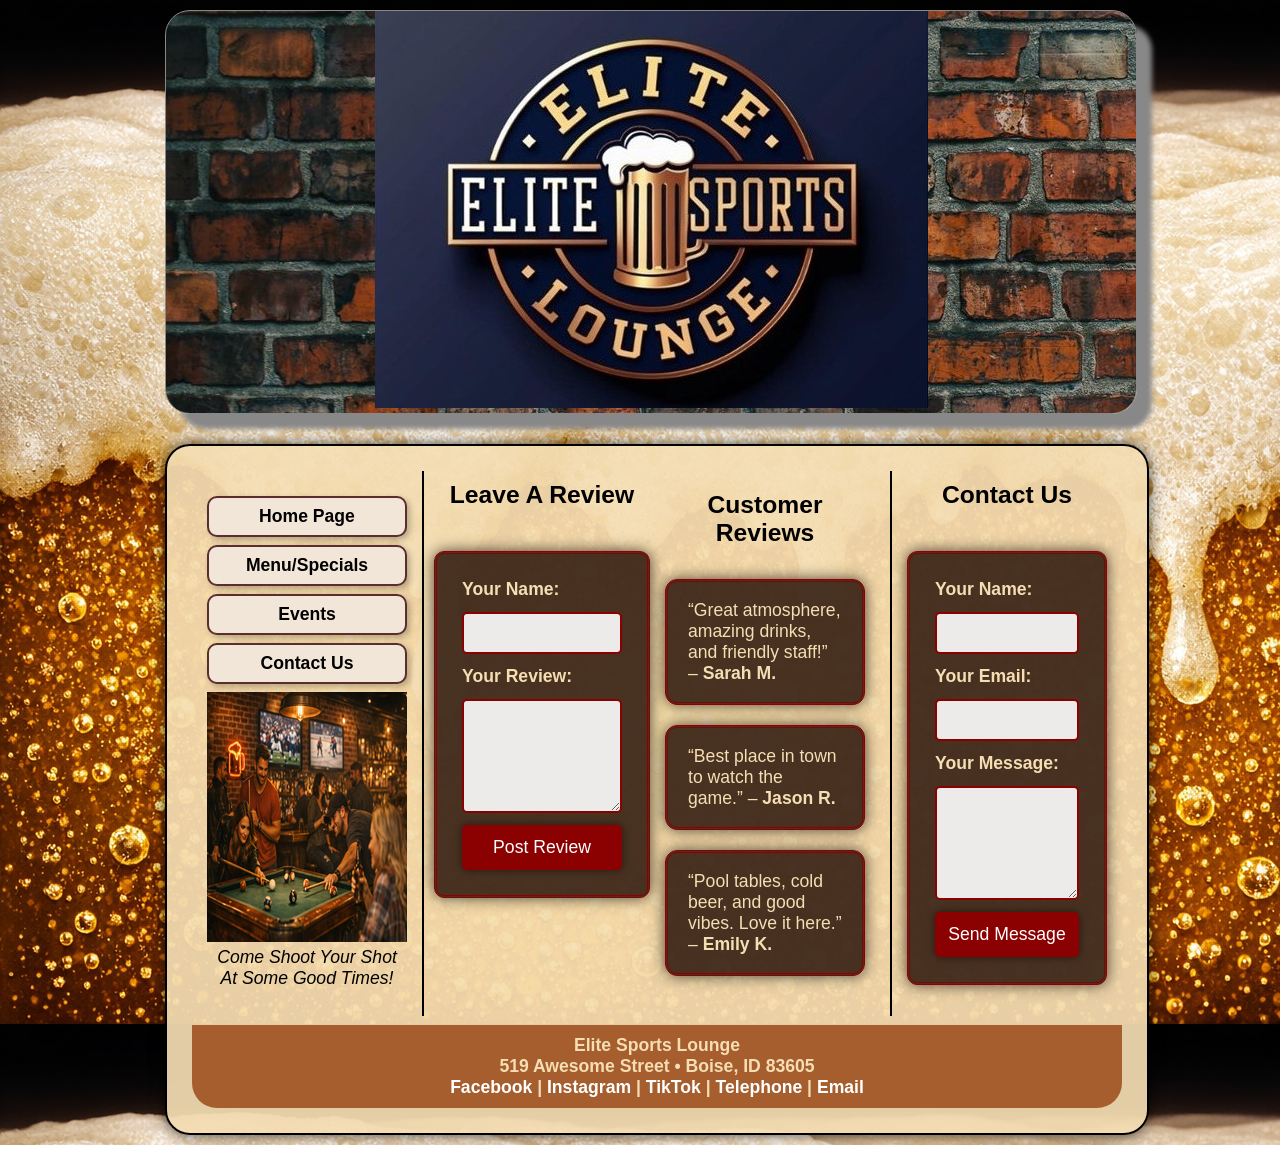
<file: contactus.html>
<!DOCTYPE html>
<html lang="en">
  <head>
	<!-- 
		Final Project CMIS 410
		Author: Heather Floyd
		Date: April 6, 2026
		
		These web pages are for educational purposes only, all content should be considered fictional. 
	
	-->

<meta http-equiv = "Content-Type" content = "text/html; charset=utf-8" />
<title>Elite Sports Lounge</title>
   <link href="css/styles.css" rel="stylesheet" />


</head>

<body>

<div id = "container"> 

<header> 

<a href="index.html"><img src="images/HF_logo.jpg" alt="Elite Sports Lounge Logo"/></a>

</header> 

<div id="wrapper" class="page-panel">

		 
<nav> 
	<ul>
	  <li><a href = "index.html">Home Page</a></li>
	  <li><a href = "menuspecials.html">Menu/Specials</a></li>
	  <li><a href = "events.html">Events</a></li>
	  <li><a href = "contactus.html">Contact Us</a></li>
	</ul>
	
  <img src = "images/people2.png" alt = "Group of People Playing Pool" />
	<figcaption>
    Come Shoot Your Shot<br />
	At Some Good Times!
  </figcaption> 
</nav>
 	 
<article id = "main"> 

<aside>
 
<h2>Customer Reviews</h2>

 <div class="review-item">
        “Great atmosphere, amazing drinks, and friendly staff!” – <strong>Sarah M.</strong>
    </div>

    <div class="review-item">
        “Best place in town to watch the game.” – <strong>Jason R.</strong>
    </div>

    <div class="review-item">
        “Pool tables, cold beer, and good vibes. Love it here.” – <strong>Emily K.</strong>
    </div>

    <div id="reviews-list"></div>

</aside>   

<h2>Leave A Review</h2>

<form class="contact-form">
    <label for="name">Your Name:</label>
    <input type="text" id="name" name="name" required>

    <label for="message">Your Review:</label>
    <textarea id="message" name="message" rows="5" required></textarea>

    <button type="submit">Post Review</button>
</form>

</article> <!-- end main -->

<aside>
 
<h2>Contact Us</h2>

<form class="contact-form">
    <label for="name">Your Name:</label>
    <input type="text" id="name" name="name" required>

    <label for="email">Your Email:</label>
    <input type="email" id="email" name="email" required>

    <label for="message">Your Message:</label>
    <textarea id="message" name="message" rows="5" required></textarea>

    <button type="submit">Send Message</button>
</form>

</aside>   

<footer> 

	<p>Elite Sports Lounge<br />
	519 Awesome Street &bull; Boise, ID 83605<br />
	<a href = "https://facebook.com" target="_blank">Facebook</a> | <a href = "https://instagram.com" target="_blank">Instagram</a> | <a href = "https://TikTok.com" target="_blank">TikTok</a> | <a href = "tel:+17014419961">Telephone</a> | <a href = "mailto:ContactMePlease@gmail.com">Email</a></p>

</footer>  

</div> <!-- end wrapper --> 
</div> <!-- end container -->

</body>
</html>
</file>
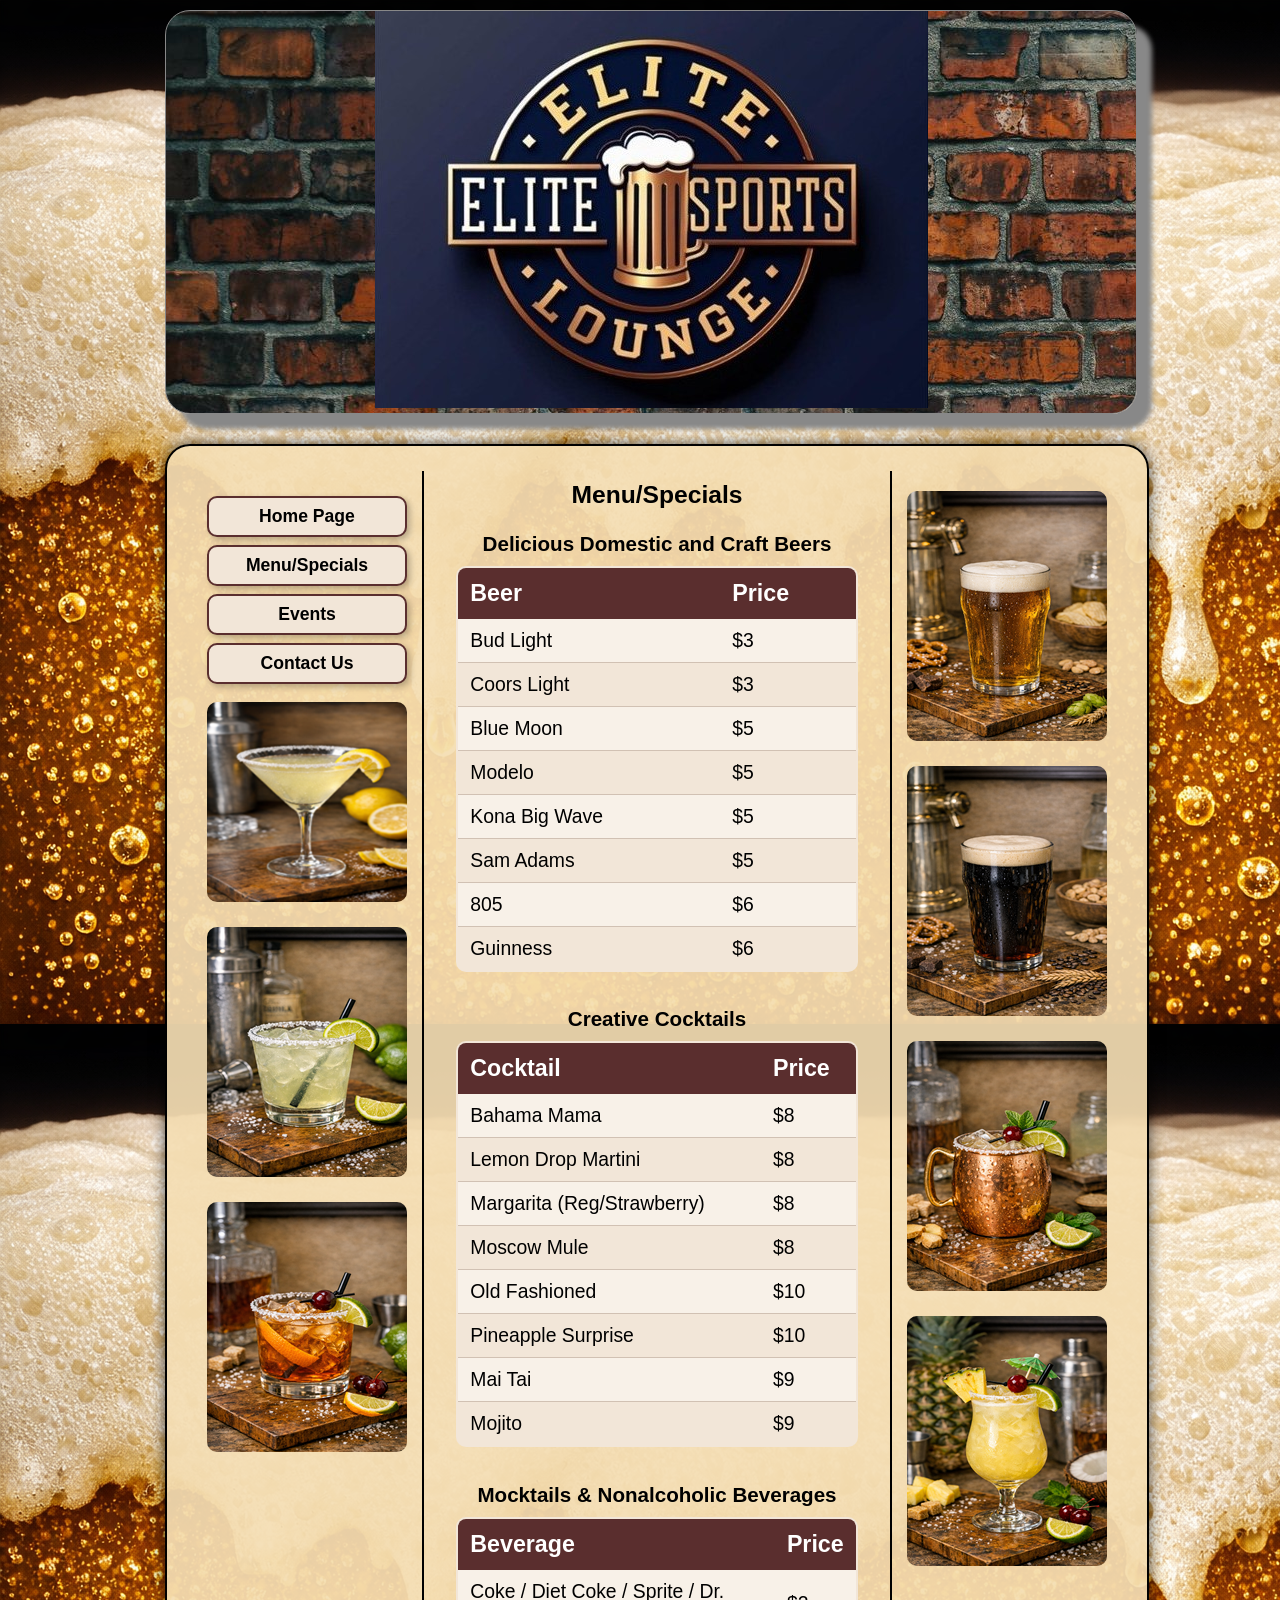
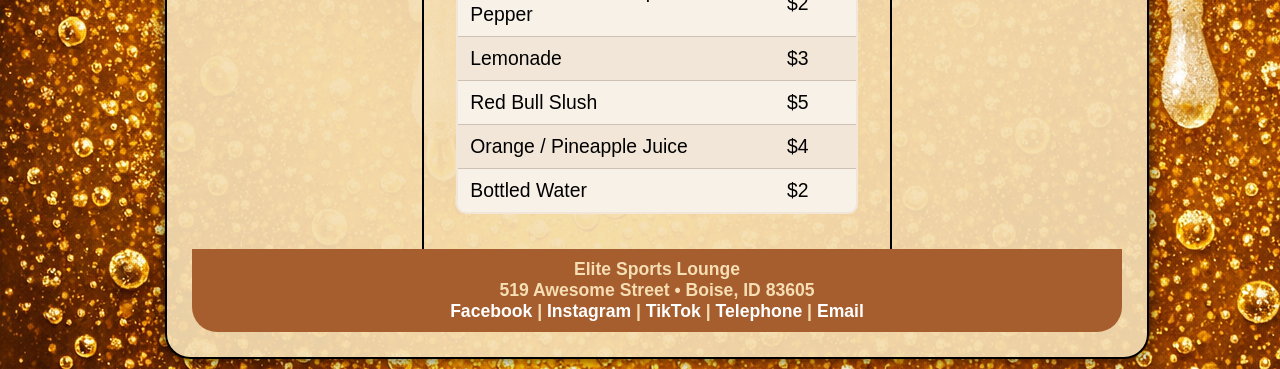
<file: menuspecials.html>
<!DOCTYPE html>
<html lang="en">
  <head>
	<!-- 
		Final Project CMIS 410
		Author: Heather Floyd
		Date: April 6, 2026
		
		These web pages are for educational purposes only, all content should be considered fictional. 
	
	-->

<meta http-equiv = "Content-Type" content = "text/html; charset=utf-8" />
<title>Elite Sports Lounge</title>
   <link href="css/styles.css" rel="stylesheet" />


</head>

<body>

<div id = "container"> 

<header> 

<a href="index.html"><img src="images/HF_logo.jpg" alt="Elite Sports Lounge Logo"/></a>

</header> 

<div id="wrapper" class="page-panel">

		 
<nav> 
	<ul>
	  <li><a href = "index.html">Home Page</a></li>
	  <li><a href = "menuspecials.html">Menu/Specials</a></li>
	  <li><a href = "events.html">Events</a></li>
	  <li><a href = "contactus.html">Contact Us</a></li>
	</ul>
	
	<img src="images/lemondropmartini.png" alt="Lemon Drop Martini" class="navimg">
	<img src="images/margarita.png" alt="Margarita" class="navimg">
	<img src="images/oldfashioned.png" alt="Old Fashioned" class="navimg">
	
</nav> 
	 
<article id = "main"> 

<h2>Menu/Specials</h2>
	
<h3>Delicious Domestic and Craft Beers</h3>
<table class="menutable">
  <tr>
    <th>Beer</th>
    <th>Price</th>
  </tr>
  <tr><td>Bud Light</td><td>$3</td></tr>
  <tr><td>Coors Light</td><td>$3</td></tr>
  <tr><td>Blue Moon</td><td>$5</td></tr>
  <tr><td>Modelo</td><td>$5</td></tr>
  <tr><td>Kona Big Wave</td><td>$5</td></tr>
  <tr><td>Sam Adams</td><td>$5</td></tr>
  <tr><td>805</td><td>$6</td></tr>
  <tr><td>Guinness</td><td>$6</td></tr>
</table>


<h3>Creative Cocktails</h3>
<table class="menutable">
  <tr>
    <th>Cocktail</th>
    <th>Price</th>
  </tr>
  <tr><td>Bahama Mama</td><td>$8</td></tr>
  <tr><td>Lemon Drop Martini</td><td>$8</td></tr>
  <tr><td>Margarita (Reg/Strawberry)</td><td>$8</td></tr>
  <tr><td>Moscow Mule</td><td>$8</td></tr>
  <tr><td>Old Fashioned</td><td>$10</td></tr>
  <tr><td>Pineapple Surprise</td><td>$10</td></tr>
  <tr><td>Mai Tai</td><td>$9</td></tr>
  <tr><td>Mojito</td><td>$9</td></tr>
</table>


<h3>Mocktails & Nonalcoholic Beverages</h3>
<table class="menutable">
  <tr>
    <th>Beverage</th>
    <th>Price</th>
  </tr>
  <tr><td>Coke / Diet Coke / Sprite / Dr. Pepper</td><td>$2</td></tr>
  <tr><td>Lemonade</td><td>$3</td></tr>
  <tr><td>Red Bull Slush</td><td>$5</td></tr>
  <tr><td>Orange / Pineapple Juice</td><td>$4</td></tr>
  <tr><td>Bottled Water</td><td>$2</td></tr>
</table>


</article> <!-- end main -->

<aside> 
	<img src="images/lightbeer.png" alt="Light Beer Pint Glass" class="asideimg">
	<img src="images/darkbeer.png" alt="Dark Beer Pint Glass" class="asideimg">
	<img src="images/moscowmule.png" alt="Moscow Mule" class="asideimg">
	<img src="images/pineappledrink.png" alt="Pineapple Drink" class="asideimg">
</aside>   

<footer> 

	<p>Elite Sports Lounge<br />
	519 Awesome Street &bull; Boise, ID 83605<br />
	<a href = "https://facebook.com" target="_blank">Facebook</a> | <a href = "https://instagram.com" target="_blank">Instagram</a> | <a href = "https://TikTok.com" target="_blank">TikTok</a> | <a href = "tel:+17014419961">Telephone</a> | <a href = "mailto:ContactMePlease@gmail.com">Email</a></p>

</footer>  

</div> <!-- end wrapper --> 
</div> <!-- end container -->

</body>
</html>
</file>
<file: css/styles.css>
@charset "utf-8";
/*
   sample start file for final project - educational use only
   
   Author:  Heather Floyd 
   Date: April 6, 2026    
   
  

*/

* {
    margin: 0; 
    padding: 0;
}

body {
    font-size: 1.1em;
    font-family: Arial, Helvetica, sans-serif;
	background-image: url("beerbackground2.png");
}

#container {
    width: 950px;
    border-width: 1px;
    margin: 0 auto;
    background-color: url("beerbackground2.png");
}


header {
    width: 970px;	/* reduced by 20px to accommodate shadow */
    margin-bottom: 30px;
    margin-top: 10px;
    text-align: center;
    border: 1px solid #888888;
    box-shadow: 15px 15px 5px 0 #888888;
    border-radius: 25px; 
	background-image: url("brickwall.jpg");
}

nav {
    width: 200px;
    margin: 0 5px 0 5px; 
    padding: 25px 10px 0 10px;
    float: left;
    text-align: center;
}

nav ul {
    font-weight: bold;
    list-style: none;
}

nav ul li a {
    padding: 8px;
    color: black;
    text-decoration: none;
    display: block;
    background-color: #f2e6d8; /* warm beige */
    border: 2px solid #5a2e2e; /* brick red border */
    border-radius: 10px;
    margin-bottom: 8px;
    font-weight: bold;
    box-shadow: 3px 3px 6px rgba(0,0,0,0.25); /* soft shadow */
}

/* Hover effect */
nav ul li a:hover {
    background-color: #ffe9c6; /* warm amber highlight */
    color: #5a2e2e; /* brick text */
    transform: scale(1.03);
    transition: 0.2s ease-in-out;
}


nav img.navimg {
	width: 100%;
	border-radius: 10px;
	margin: 10px 0;
	
}

#main {
    width: 446px;
    padding: 10px;
    float: left;
    color: black;
    border-left: 2px solid;
    border-right: 2px solid;    
}

#main ul {
	list-style-type: none;
	padding: 0;
}

#main ul li {
	text-align: center;
	margin: 5px 0;
}

#main p {
    text-indent: 1.5em;
}

figure{
    padding-top: 10px;
    text-align: center;
}

figcaption {
    font-style: italic;
}

aside {
    width: 200px;
    margin: 0 5px 0 5px;
    padding: 10px;
    float: right;	
}

aside img.asideimg {
	width: 100%;
	border-radius: 10px;
	margin: 10px 0;
}

aside p {
    font-style: italic;
    font-size: 0.9em;
}

h2 {
    font-size: 1.4em;
    text-align: center;
    padding-bottom: 0.5em;
}

h3 {
    text-align: center;
    padding-bottom: 0.5em;
    padding-top: 0.5em;
}

footer {
    width: 910px;
    margin: 0;
    padding: 10px;
    background-color: #A65E2E;
    clear: both;
    color: wheat;
    font-weight: bold;
    text-align: center;
	border-bottom-left-radius: 25px;
	border-bottom-right-radius: 25px;
}

#wrapper {
    width: 930px;
    margin-bottom: 10px;
    border: 2px solid;
    border-radius: 25px;
}/* navigation for footer */

footer a:link {
    color: white;
    text-decoration: none;
}

footer a:visited {
    color: navy;
    background-color: grey;
    text-decoration: none;
}

footer a:hover {
    text-decoration: underline;
}

/* ===== MENU TABLE STYLES (Brick Wall Theme) ===== */
.menutable {
  width: 90%;
  margin: 0 auto 25px auto;
  border-collapse: collapse;
  font-size: 1.1em;
  background-color: #f2e6d8;
  border: 2px solid #5a2e2e;
  border-radius: 10px;
  overflow: hidden;
}

.menutable th {
  background-color: #5a2e2e;
  color: white;
  padding: 12px;
  text-align: left;
  font-size: 1.2em;
}

.menutable td {
  padding: 10px 12px;
  border-bottom: 1px solid #d1c1b3;
}

.menutable tr:nth-child(even) {
  background-color: #f8f1e8;
}

/* ===== HOVER EFFECT ===== */
.menutable tr:hover {
  background-color: #ffe9c6;
  cursor: pointer;
}

/* ===== EVENTS PAGE STYLES ===== */

/* ===== MATCHED WEEKLY CALENDAR STYLE ===== */

.week-calendar {
  display: grid;
  grid-template-columns: repeat(2, 1fr);
  gap: 20px;
  width: 90%;
  margin: 0 auto 25px auto;
}

.day {
  background-color: #f2e6d8; /* warm beige like menu tables */
  border: 3px double #5a2e2e; /* brick red double border */
  border-radius: 15px;
  padding: 18px;
  box-shadow: 6px 6px 12px rgba(0,0,0,0.3); /* same shadow style */
  position: relative;
  transition: 0.25s ease-in-out;
}

.day::after {
  content: "";
  position: absolute;
  inset: 0;
  border-radius: 15px;
  box-shadow: inset 0 0 12px rgba(90,46,46,0.4); /* inner glow like menu */
  pointer-events: none;
}

.day h3 {
  color: #5a2e2e; /* brick red */
  margin-bottom: 10px;
  text-align: center;
  font-size: 1.3em;
  text-shadow: 1px 1px 1px #ffffff;
}

.day p {
  margin: 6px 0;
  color: #3b1f1f;
  text-align: center;
  font-weight: bold;
  font-size: 1.05em;
}

/* Hover effect */
.day:hover {
  background-color: #ffe9c6; /* warm amber highlight */
  transform: scale(1.03);
  cursor: pointer;
}

/* Icons */
.day p.pool::before {
  content: "🎱 ";
}

.day p.darts::before {
  content: "🎯 ";
}

.day p.tourney::before {
  content: "🏆 ";
}

#loungehours {
    background-image: url('images/brickwallheader.png'); /* same brick as header */
    background-size: cover;
    background-repeat: no-repeat;
    padding: 20px;
    border: 2px double #5a2e2e; /* brick red border */
    border-radius: 15px;
    color: black;
    box-shadow: 6px 6px 12px rgba(0,0,0,0.3);
    margin: 0 auto;
    width: 85%;
	text-align: center;
}

.contact-form {
    display: flex;
    flex-direction: column;
    gap: 12px;
    background-color: rgba(43, 21, 10, 0.85); /* warm brick overlay */
    padding: 25px;
    border: 3px double #8b0000; /* brick-red double border */
    border-radius: 10px;
    box-shadow: 0 0 15px rgba(0,0,0,0.7);
    max-width: 600px;
    margin: 30px auto;
    color: #f5deb3; /* warm beige text */
    font-family: 'Segoe UI', sans-serif;
}

.contact-form label {
    font-weight: bold;
    color: #f5deb3;
}

.contact-form input,
.contact-form textarea {
    padding: 10px;
    border: 2px solid #8b0000;
    border-radius: 5px;
    background-color: rgba(255, 255, 255, 0.9);
    font-size: 1rem;
}

.contact-form button {
    background-color: #8b0000;
    color: #fff;
    padding: 12px;
    border: none;
    border-radius: 5px;
    font-size: 1.1rem;
    cursor: pointer;
    box-shadow: 0 0 8px rgba(0,0,0,0.5);
    transition: background-color 0.3s ease, transform 0.2s ease;
}

.contact-form button:hover {
    background-color: #b30000;
    transform: scale(1.05);
}

.reviews-panel {
    background-color: white;
    border: 3px double #8b0000; /* brick-red border */
    border-radius: 10px;
    padding: 30px;
    margin: 30px auto;
    max-width: 800px;
    box-shadow: 0 0 15px rgba(0,0,0,0.7);
}

.review {
    margin-bottom: 40px;
}

.review-text {
    font-size: 1.1rem;
    color: #2b150a; /* dark warm brown */
    font-style: italic;
}

.review-author {
    text-align: right;
    font-weight: bold;
    color: #8b0000;
}

.page-panel {
    background-color: rgba(245, 222, 179, 0.92); /* cream beige */
    border: 3px double #8b0000;
    border-radius: 12px;
    padding: 25px;
    margin: 20px auto;
    max-width: 1000px; /* matches your header width visually */
    box-shadow: 0 0 15px rgba(0,0,0,0.7);
}

.reviews-section {
    text-align: center;
    margin-bottom: 40px;
}

.review-item {
    background: rgba(43, 21, 10, 0.85); /* deep bar brown */
    border: 3px double #8b0000;         /* brick red border */
    border-radius: 12px;
    padding: 18px 20px;
    margin: 20px auto;
    max-width: 700px;
    color: #f5deb3;                     /* warm wheat text */
    font-size: 1.1rem;
    box-shadow: 0 0 15px rgba(0,0,0,0.7);
}

.home-video {
   text-align: center;
   margin: 15px auto;
}

.home-video video {
    border: 4px double #8b0000;
    border-radius: 12px;
    box-shadow: 0 0 15px rgba(0,0,0,0.7);
	object-fit: cover;
}

.nav-video-row {
    width: 100%;
    display: block;
    text-align: center;
    margin-top: 10px;
    margin-bottom: 20px;
    clear: both;   /* ⭐ THIS restores the 3-pane layout */
}
</file>
